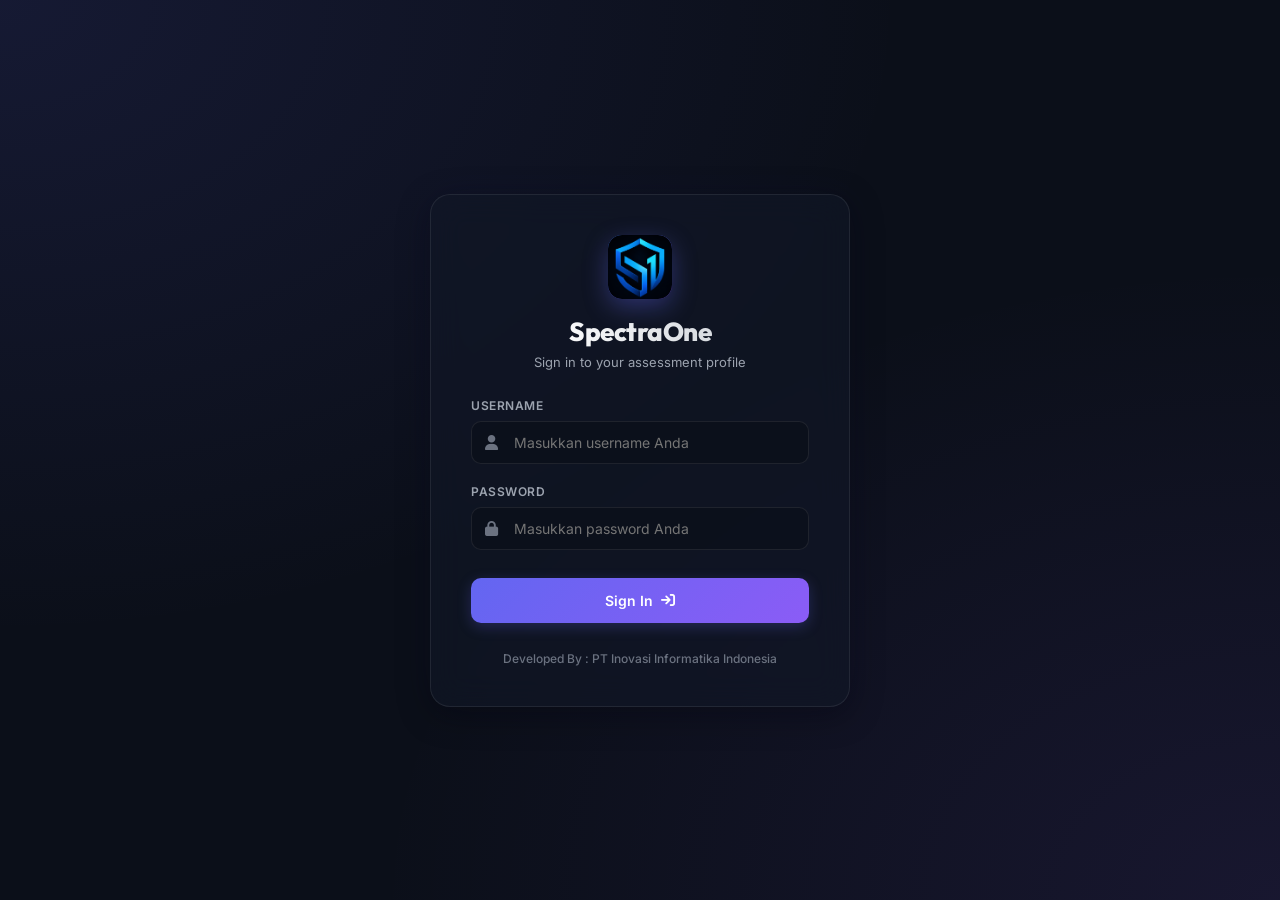
<file: frontend/login.html>
<!DOCTYPE html>
<html lang="en">
<head>
    <meta charset="UTF-8">
    <meta name="viewport" content="width=device-width, initial-scale=1.0">
    <title>SpectraOne - Login</title>
    <link rel="icon" type="image/png" href="favicon.png">
    <!-- Google Fonts Inter & Outfit -->
    <link rel="preconnect" href="https://fonts.googleapis.com">
    <link rel="preconnect" href="https://fonts.gstatic.com" crossorigin>
    <link href="https://fonts.googleapis.com/css2?family=Inter:wght@300;400;500;600;700&family=Outfit:wght@400;500;600;700;800&display=swap" rel="stylesheet">
    <!-- FontAwesome for Icons -->
    <link rel="stylesheet" href="https://cdnjs.cloudflare.com/ajax/libs/font-awesome/6.4.0/css/all.min.css">
    <link rel="stylesheet" href="style.css">
    <style>
        body {
            background-color: var(--bg-primary);
            background-image: 
                radial-gradient(at 0% 0%, rgba(99, 102, 241, 0.12) 0px, transparent 50%),
                radial-gradient(at 100% 100%, rgba(139, 92, 246, 0.1) 0px, transparent 50%);
            display: flex;
            align-items: center;
            justify-content: center;
            height: 100vh;
            width: 100vw;
            overflow: hidden;
            margin: 0;
            padding: 0;
        }

        .login-card {
            background: rgba(17, 24, 39, 0.65);
            backdrop-filter: blur(16px);
            border: 1px solid var(--border-color);
            border-radius: 20px;
            box-shadow: var(--shadow-premium), 0 0 40px rgba(99, 102, 241, 0.05);
            width: 420px;
            padding: 40px;
            display: flex;
            flex-direction: column;
            gap: 28px;
            animation: cardSlideUp 0.6s cubic-bezier(0.16, 1, 0.3, 1);
        }

        @keyframes cardSlideUp {
            from {
                opacity: 0;
                transform: translateY(30px);
            }
            to {
                opacity: 1;
                transform: translateY(0);
            }
        }

        .login-header {
            display: flex;
            flex-direction: column;
            align-items: center;
            text-align: center;
            gap: 16px;
        }

        .login-logo {
            background: linear-gradient(135deg, var(--accent-blue), var(--accent-purple));
            border-radius: 14px;
            color: #fff;
            display: flex;
            align-items: center;
            justify-content: center;
            height: 64px;
            width: 64px;
            box-shadow: 0 8px 24px rgba(99, 102, 241, 0.35);
        }

        .login-logo img {
            width: 100%;
            height: 100%;
            object-fit: cover;
            border-radius: 14px;
        }

        .login-title h1 {
            font-family: var(--font-header);
            font-size: 26px;
            font-weight: 800;
            letter-spacing: -0.5px;
            margin-bottom: 6px;
            background: linear-gradient(to right, #fff, #d1d5db);
            -webkit-background-clip: text;
            -webkit-text-fill-color: transparent;
        }

        .login-title p {
            color: var(--text-secondary);
            font-size: 13px;
        }

        .login-form {
            display: flex;
            flex-direction: column;
            gap: 20px;
        }

        .input-group {
            display: flex;
            flex-direction: column;
            gap: 8px;
        }

        .input-group label {
            color: var(--text-secondary);
            font-size: 12px;
            font-weight: 600;
            text-transform: uppercase;
            letter-spacing: 0.5px;
        }

        .input-wrapper {
            position: relative;
            display: flex;
            align-items: center;
        }

        .input-wrapper i {
            position: absolute;
            left: 14px;
            color: var(--text-muted);
            font-size: 15px;
            transition: color var(--transition-speed);
        }

        .input-wrapper input {
            background: rgba(0, 0, 0, 0.2);
            border: 1px solid var(--border-color);
            border-radius: 10px;
            color: var(--text-primary);
            font-family: var(--font-primary);
            font-size: 14px;
            padding: 12px 14px 12px 42px;
            width: 100%;
            transition: all var(--transition-speed);
            outline: none;
        }

        .input-wrapper input:focus {
            border-color: var(--accent-indigo);
            background: rgba(0, 0, 0, 0.35);
            box-shadow: 0 0 0 3px rgba(99, 102, 241, 0.15);
        }

        .input-wrapper input:focus + i {
            color: var(--accent-indigo);
        }

        .btn-submit {
            background: linear-gradient(135deg, var(--accent-indigo), var(--accent-purple));
            color: #fff;
            border: none;
            border-radius: 10px;
            font-family: var(--font-primary);
            font-size: 14px;
            font-weight: 600;
            padding: 14px;
            cursor: pointer;
            transition: all var(--transition-speed);
            box-shadow: 0 4px 14px rgba(99, 102, 241, 0.25);
            display: flex;
            align-items: center;
            justify-content: center;
            gap: 8px;
            margin-top: 8px;
        }

        .btn-submit:hover {
            transform: translateY(-1px);
            box-shadow: 0 6px 20px rgba(99, 102, 241, 0.4);
        }

        .btn-submit:active {
            transform: translateY(0);
        }

        .login-footer {
            text-align: center;
            color: var(--text-muted);
            font-size: 12px;
            font-weight: 500;
        }
        
        #error-msg {
            color: var(--color-high);
            background: rgba(239, 68, 68, 0.08);
            border: 1px solid rgba(239, 68, 68, 0.15);
            border-radius: 8px;
            padding: 10px 12px;
            font-size: 13px;
            text-align: center;
            display: none;
            animation: shake 0.4s ease;
        }

        @keyframes shake {
            0%, 100% { transform: translateX(0); }
            25% { transform: translateX(-6px); }
            75% { transform: translateX(6px); }
        }
    </style>
</head>
<body>
    <div class="login-card">
        <div class="login-header">
            <div class="login-logo">
                <img src="logo.png" alt="SpectraOne Logo">
            </div>
            <div class="login-title">
                <h1>SpectraOne</h1>
                <p>Sign in to your assessment profile</p>
            </div>
        </div>

        <div id="error-msg">Username atau password salah!</div>

        <form class="login-form" id="form-login">
            <div class="input-group">
                <label for="username">Username</label>
                <div class="input-wrapper">
                    <input type="text" id="username" placeholder="Masukkan username Anda" required autocomplete="username">
                    <i class="fa-solid fa-user"></i>
                </div>
            </div>

            <div class="input-group">
                <label for="password">Password</label>
                <div class="input-wrapper">
                    <input type="password" id="password" placeholder="Masukkan password Anda" required autocomplete="current-password">
                    <i class="fa-solid fa-lock"></i>
                </div>
            </div>

            <button type="submit" class="btn-submit">
                <span>Sign In</span> <i class="fa-solid fa-arrow-right-to-bracket"></i>
            </button>
        </form>

        <div class="login-footer">
            Developed By : PT Inovasi Informatika Indonesia
        </div>
    </div>

    <script>
        document.getElementById('form-login').addEventListener('submit', async (e) => {
            e.preventDefault();
            const username = document.getElementById('username').value.trim();
            const password = document.getElementById('password').value;
            const errorMsg = document.getElementById('error-msg');
            
            errorMsg.style.display = 'none';

            try {
                const res = await fetch('/api/login', {
                    method: 'POST',
                    headers: { 'Content-Type': 'application/json' },
                    body: JSON.stringify({ username, password })
                });

                if (!res.ok) {
                    const err = await res.json();
                    throw new Error(err.detail || 'Login failed');
                }

                const data = await res.json();
                
                // Store user session details
                localStorage.setItem('manta_user', JSON.stringify(data.user));
                localStorage.setItem('manta_token', data.token);
                // Also set legacy role simulation to match existing frontends
                localStorage.setItem('manta_role', data.user.role);

                // Redirect to module hub
                window.location.href = '/index.html';
            } catch (err) {
                console.error(err);
                errorMsg.textContent = err.message;
                errorMsg.style.display = 'block';
            }
        });
    </script>
</body>
</html>
</file>
<file: frontend/style.css>
/* CSS Variables & Theme Setup */
:root {
    --font-primary: 'Inter', sans-serif;
    --font-header: 'Outfit', sans-serif;
    
    /* Dark Theme Colors */
    --bg-primary: #0b0f19;
    --bg-secondary: #111827;
    --bg-card: rgba(31, 41, 55, 0.45);
    --border-color: rgba(255, 255, 255, 0.08);
    --border-glow: rgba(99, 102, 241, 0.15);
    
    --text-primary: #f3f4f6;
    --text-secondary: #9ca3af;
    --text-muted: #6b7280;
    
    /* Semantic Colors */
    --accent-blue: #3b82f6;
    --accent-purple: #8b5cf6;
    --accent-indigo: #6366f1;
    --accent-green: #10b981;
    
    /* Severity Colors */
    --color-critical: #f43f5e;
    --color-high: #ef4444;
    --color-medium: #f59e0b;
    --color-low: #06b6d4;
    --color-info: #8492a6;
    
    /* Hover effects */
    --hover-bg: rgba(255, 255, 255, 0.05);
    --shadow-premium: 0 8px 32px 0 rgba(0, 0, 0, 0.37);
    
    --transition-speed: 0.25s;
}

/* Reset and Base Styles */
* {
    box-sizing: border-box;
    margin: 0;
    padding: 0;
}

body {
    background-color: var(--bg-primary);
    color: var(--text-primary);
    font-family: var(--font-primary);
    -webkit-font-smoothing: antialiased;
    overflow: hidden;
    height: 100vh;
}

/* Scrollbars styling */
::-webkit-scrollbar {
    width: 6px;
    height: 6px;
}

::-webkit-scrollbar-track {
    background: transparent;
}

::-webkit-scrollbar-thumb {
    background: rgba(255, 255, 255, 0.1);
    border-radius: 4px;
}

::-webkit-scrollbar-thumb:hover {
    background: rgba(255, 255, 255, 0.2);
}

/* Main Layout Grid */
.app-container {
    display: grid;
    grid-template-columns: 280px 1fr;
    height: 100vh;
    width: 100vw;
}

/* Sidebar Styling */
.sidebar {
    background-color: var(--bg-secondary);
    border-right: 1px solid var(--border-color);
    display: flex;
    flex-direction: column;
    height: 100vh;
    padding: 24px 16px;
    z-index: 10;
}

.brand-header {
    display: flex;
    align-items: center;
    gap: 12px;
    margin-bottom: 32px;
    padding: 0 8px;
}

.brand-logo {
    background: linear-gradient(135deg, var(--accent-blue), var(--accent-purple));
    border-radius: 10px;
    color: #fff;
    display: flex;
    align-items: center;
    justify-content: center;
    font-size: 20px;
    height: 40px;
    width: 40px;
    box-shadow: 0 4px 12px rgba(99, 102, 241, 0.3);
}

.brand-name h1 {
    font-family: var(--font-header);
    font-size: 20px;
    font-weight: 700;
    letter-spacing: -0.5px;
    line-height: 1.2;
}

.brand-name span {
    color: var(--text-muted);
    font-size: 11px;
    text-transform: uppercase;
    letter-spacing: 1px;
    font-weight: 500;
}

.sidebar-nav {
    flex: 1;
    overflow-y: auto;
    margin-bottom: 24px;
}

.nav-category {
    color: var(--text-muted);
    font-family: var(--font-header);
    font-size: 11px;
    font-weight: 700;
    letter-spacing: 1px;
    margin: 20px 8px 8px 8px;
    text-transform: uppercase;
}

.nav-item {
    align-items: center;
    border-radius: 8px;
    color: var(--text-secondary);
    cursor: pointer;
    display: flex;
    gap: 12px;
    padding: 10px 12px;
    transition: all var(--transition-speed);
    text-decoration: none;
    font-size: 14px;
    margin-bottom: 4px;
}

.nav-item i {
    font-size: 16px;
    width: 20px;
    text-align: center;
}

.nav-item:hover {
    background-color: var(--hover-bg);
    color: var(--text-primary);
}

.nav-item.active {
    background: linear-gradient(90deg, rgba(99, 102, 241, 0.15), rgba(99, 102, 241, 0.03));
    border-left: 3px solid var(--accent-indigo);
    color: var(--text-primary);
    font-weight: 500;
    box-shadow: inset 0 0 10px rgba(99, 102, 241, 0.05);
}

.nav-item.disabled {
    opacity: 0.5;
    cursor: not-allowed;
}

.nav-item.disabled span::after {
    content: "Soon";
    font-size: 9px;
    background: rgba(255, 255, 255, 0.08);
    color: var(--text-muted);
    padding: 2px 6px;
    border-radius: 10px;
    margin-left: 8px;
    font-weight: 600;
}

.sidebar-footer {
    border-top: 1px solid var(--border-color);
    padding-top: 16px;
}

.user-profile {
    display: flex;
    align-items: center;
    gap: 12px;
    padding: 0 8px;
}

.avatar {
    background-color: rgba(255, 255, 255, 0.05);
    border-radius: 50%;
    color: var(--accent-indigo);
    display: flex;
    align-items: center;
    justify-content: center;
    font-size: 16px;
    height: 36px;
    width: 36px;
    border: 1px solid var(--border-color);
}

.user-info {
    display: flex;
    flex-direction: column;
}

.user-name {
    font-size: 13px;
    font-weight: 600;
}

.user-role {
    color: var(--text-muted);
    font-size: 11px;
}

/* Main Content Styling */
.main-content {
    display: flex;
    flex-direction: column;
    height: 100vh;
    overflow: hidden;
}

.content-header {
    background-color: var(--bg-primary);
    border-bottom: 1px solid var(--border-color);
    display: flex;
    justify-content: space-between;
    align-items: center;
    padding: 20px 32px;
}

.header-title-area h2 {
    font-family: var(--font-header);
    font-size: 24px;
    font-weight: 700;
    letter-spacing: -0.5px;
}

.header-title-area p {
    color: var(--text-secondary);
    font-size: 13px;
    margin-top: 2px;
}

.header-actions {
    display: flex;
    align-items: center;
    gap: 16px;
}

/* Badges & Pills */
.status-badge {
    align-items: center;
    border-radius: 20px;
    display: flex;
    font-size: 12px;
    font-weight: 600;
    gap: 8px;
    padding: 6px 14px;
    border: 1px solid transparent;
}

.active-badge {
    background-color: rgba(16, 185, 129, 0.08);
    border-color: rgba(16, 185, 129, 0.2);
    color: var(--accent-green);
}

.inactive-badge {
    background-color: rgba(107, 114, 128, 0.08);
    border-color: rgba(107, 114, 128, 0.2);
    color: var(--text-secondary);
}

.pulse-dot {
    background-color: var(--accent-green);
    border-radius: 50%;
    height: 8px;
    width: 8px;
    position: relative;
}

.pulse-dot::after {
    content: '';
    position: absolute;
    width: 100%;
    height: 100%;
    top: 0;
    left: 0;
    background: inherit;
    border-radius: inherit;
    animation: pulse 1.8s infinite;
}

@keyframes pulse {
    0% {
        transform: scale(1);
        opacity: 0.8;
    }
    100% {
        transform: scale(2.5);
        opacity: 0;
    }
}

/* ============================================== */
/* MODULE HUB STYLES                              */
/* ============================================== */

.module-hub-grid {
    display: grid;
    grid-template-columns: repeat(auto-fill, minmax(280px, 1fr));
    gap: 24px;
    margin-top: 10px;
}

.module-hub-card {
    background: linear-gradient(145deg, rgba(31, 41, 55, 0.6), rgba(17, 24, 39, 0.8));
    border: 1px solid var(--border-color);
    border-radius: 16px;
    padding: 24px;
    display: flex;
    flex-direction: column;
    gap: 16px;
    cursor: pointer;
    transition: all 0.3s cubic-bezier(0.4, 0, 0.2, 1);
    position: relative;
    overflow: hidden;
}

.module-hub-card::before {
    content: '';
    position: absolute;
    top: 0;
    left: 0;
    right: 0;
    height: 4px;
    background: linear-gradient(90deg, var(--accent-indigo), var(--accent-purple));
    opacity: 0;
    transition: opacity 0.3s ease;
}

.module-hub-card:hover {
    transform: translateY(-4px) scale(1.02);
    border-color: rgba(99, 102, 241, 0.4);
    box-shadow: 0 12px 32px rgba(0, 0, 0, 0.4), 0 0 20px rgba(99, 102, 241, 0.15);
}

.module-hub-card:hover::before {
    opacity: 1;
}

.module-hub-card-icon {
    width: 48px;
    height: 48px;
    border-radius: 12px;
    background: rgba(255, 255, 255, 0.05);
    display: flex;
    align-items: center;
    justify-content: center;
    font-size: 24px;
    color: var(--accent-indigo);
    border: 1px solid rgba(255, 255, 255, 0.1);
    transition: all 0.3s ease;
}

.module-hub-card:hover .module-hub-card-icon {
    background: var(--accent-indigo);
    color: #fff;
    transform: scale(1.1) rotate(5deg);
    box-shadow: 0 8px 16px rgba(99, 102, 241, 0.3);
}

.module-hub-card-content h3 {
    font-family: var(--font-header);
    font-size: 18px;
    font-weight: 600;
    margin-bottom: 6px;
    color: var(--text-primary);
}

.module-hub-card-content p {
    font-size: 13px;
    color: var(--text-secondary);
    line-height: 1.5;
}

.module-hub-card-footer {
    margin-top: auto;
    display: flex;
    align-items: center;
    justify-content: space-between;
    padding-top: 16px;
    border-top: 1px dashed rgba(255, 255, 255, 0.1);
}

.module-hub-card-badges {
    display: flex;
    gap: 6px;
}

.module-hub-card-badge {
    font-size: 10px;
    font-weight: 700;
    padding: 3px 8px;
    border-radius: 4px;
    background: rgba(99, 102, 241, 0.1);
    color: var(--accent-indigo);
    border: 1px solid rgba(99, 102, 241, 0.2);
}

.module-hub-card-arrow {
    color: var(--text-muted);
    transition: all 0.3s ease;
}

.module-hub-card:hover .module-hub-card-arrow {
    color: var(--accent-indigo);
    transform: translateX(4px);
}

.module-hub-card.disabled {
    opacity: 0.6;
    cursor: not-allowed;
    filter: grayscale(0.8);
}

.module-hub-card.disabled:hover {
    transform: none;
    border-color: var(--border-color);
    box-shadow: none;
}

.module-hub-card.disabled:hover::before {
    opacity: 0;
}

.module-hub-card.disabled .module-hub-card-icon {
    color: var(--text-muted);
}

.module-hub-card.disabled:hover .module-hub-card-icon {
    background: rgba(255, 255, 255, 0.05);
    color: var(--text-muted);
    transform: none;
    box-shadow: none;
}

/* Buttons */
.btn {
    align-items: center;
    border: 1px solid transparent;
    border-radius: 8px;
    cursor: pointer;
    display: inline-flex;
    font-family: var(--font-primary);
    font-size: 13px;
    font-weight: 500;
    gap: 8px;
    justify-content: center;
    padding: 8px 16px;
    transition: all var(--transition-speed);
}

.btn-primary {
    background: linear-gradient(135deg, var(--accent-indigo), var(--accent-purple));
    color: #fff;
    box-shadow: 0 4px 14px rgba(99, 102, 241, 0.25);
}

.btn-primary:hover {
    transform: translateY(-1px);
    box-shadow: 0 6px 18px rgba(99, 102, 241, 0.35);
}

.btn-secondary {
    background-color: rgba(255, 255, 255, 0.04);
    border-color: var(--border-color);
    color: var(--text-primary);
}

.btn-secondary:hover {
    background-color: rgba(255, 255, 255, 0.08);
}

/* Main Content Body */
.content-body {
    flex: 1;
    overflow-y: auto;
    padding: 32px;
}

.view-panel {
    animation: fadeIn var(--transition-speed) ease;
    display: flex;
    flex-direction: column;
    gap: 24px;
}

@keyframes fadeIn {
    from { opacity: 0; transform: translateY(8px); }
    to { opacity: 1; transform: translateY(0); }
}

/* Card Styling (Glassmorphism) */
.card {
    background: var(--bg-card);
    border: 1px solid var(--border-color);
    border-radius: 12px;
    box-shadow: var(--shadow-premium);
    padding: 24px;
    transition: border-color var(--transition-speed);
}

.card:hover {
    border-color: var(--border-glow);
}

/* Welcome Card */
.welcome-card {
    display: flex;
    justify-content: space-between;
    align-items: center;
    background: linear-gradient(135deg, rgba(99, 102, 241, 0.08) 0%, rgba(139, 92, 246, 0.04) 100%);
    border-color: rgba(99, 102, 241, 0.15);
}

.welcome-text h3 {
    font-family: var(--font-header);
    font-size: 20px;
    margin-bottom: 6px;
}

.welcome-text p {
    color: var(--text-secondary);
    font-size: 14px;
    max-width: 700px;
}

.brand-badge-list {
    display: flex;
    gap: 12px;
}

.brand-badge-list .badge {
    background-color: rgba(255, 255, 255, 0.04);
    border: 1px solid var(--border-color);
    border-radius: 6px;
    color: var(--text-secondary);
    font-size: 12px;
    font-weight: 500;
    padding: 6px 12px;
    display: flex;
    align-items: center;
    gap: 6px;
}

.brand-badge-list .badge i {
    color: var(--accent-green);
}

.brand-badge-list .badge.pending i {
    color: var(--text-muted);
}

/* Upload Zone */
.upload-zone-container {
    perspective: 1000px;
}

.upload-zone {
    background: rgba(17, 24, 39, 0.4);
    border: 2px dashed rgba(99, 102, 241, 0.3);
    border-radius: 16px;
    cursor: pointer;
    display: flex;
    flex-direction: column;
    align-items: center;
    justify-content: center;
    padding: 64px 32px;
    text-align: center;
    transition: all var(--transition-speed);
}

.upload-zone:hover, .upload-zone.dragover {
    border-color: var(--accent-indigo);
    background: rgba(99, 102, 241, 0.04);
    box-shadow: 0 0 20px rgba(99, 102, 241, 0.1);
}

.upload-icon {
    background: rgba(99, 102, 241, 0.08);
    border-radius: 50%;
    color: var(--accent-indigo);
    font-size: 36px;
    height: 80px;
    width: 80px;
    display: flex;
    align-items: center;
    justify-content: center;
    margin-bottom: 20px;
    border: 1px solid rgba(99, 102, 241, 0.2);
    transition: transform var(--transition-speed);
}

.upload-zone:hover .upload-icon {
    transform: scale(1.08);
}

.upload-zone h4 {
    font-family: var(--font-header);
    font-size: 18px;
    font-weight: 600;
    margin-bottom: 6px;
}

.upload-zone p {
    color: var(--text-secondary);
    font-size: 14px;
    margin-bottom: 12px;
}

.upload-zone p span {
    color: var(--accent-indigo);
    font-weight: 600;
    text-decoration: underline;
}

.file-format-info {
    color: var(--text-muted);
    font-size: 12px;
}

/* Tips Grid */
.quick-tips-grid {
    display: grid;
    grid-template-columns: repeat(3, 1fr);
    gap: 20px;
}

.tip-card {
    display: flex;
    flex-direction: column;
    gap: 12px;
    padding: 20px;
}

.tip-icon {
    color: var(--accent-indigo);
    font-size: 20px;
}

.tip-card h5 {
    font-family: var(--font-header);
    font-size: 15px;
    font-weight: 600;
}

.tip-card p {
    color: var(--text-secondary);
    font-size: 12px;
    line-height: 1.5;
}

/* Metrics Dashboard grid */
.metrics-grid {
    display: grid;
    grid-template-columns: repeat(auto-fit, minmax(220px, 1fr));
    gap: 20px;
}

.metric-card {
    display: flex;
    align-items: center;
    gap: 16px;
    padding: 20px;
}

.metric-icon {
    border-radius: 10px;
    color: #fff;
    display: flex;
    align-items: center;
    justify-content: center;
    font-size: 18px;
    height: 44px;
    width: 44px;
}

.bg-blue { background: linear-gradient(135deg, #2563eb, #3b82f6); }
.bg-purple { background: linear-gradient(135deg, #7c3aed, #8b5cf6); }
.bg-indigo { background: linear-gradient(135deg, #4f46e5, #6366f1); }
.bg-green { background: linear-gradient(135deg, #059669, #10b981); }

.metric-data {
    display: flex;
    flex-direction: column;
}

.metric-val {
    font-family: var(--font-header);
    font-size: 22px;
    font-weight: 700;
    line-height: 1.2;
}

.metric-label {
    color: var(--text-secondary);
    font-size: 12px;
}

/* Issue Summary Banner */
.issue-summary-banner {
    display: flex;
    justify-content: space-between;
    align-items: center;
    padding: 20px 24px;
    border-color: rgba(239, 68, 68, 0.15);
    background: linear-gradient(90deg, rgba(239, 68, 68, 0.04), rgba(31, 41, 55, 0.2));
}

.banner-title h4 {
    font-family: var(--font-header);
    font-size: 16px;
    font-weight: 600;
}

.banner-title p {
    color: var(--text-secondary);
    font-size: 13px;
    margin-top: 2px;
}

.banner-title p strong {
    color: var(--color-high);
}

.severity-badges-row {
    display: flex;
    gap: 12px;
}

.sev-badge {
    border-radius: 8px;
    display: flex;
    flex-direction: column;
    align-items: center;
    justify-content: center;
    height: 52px;
    width: 76px;
    border: 1px solid transparent;
}

.sev-badge.critical {
    background: rgba(244, 63, 94, 0.08);
    border-color: rgba(244, 63, 94, 0.2);
    color: var(--color-critical);
}

.sev-badge.high {
    background: rgba(239, 68, 68, 0.08);
    border-color: rgba(239, 68, 68, 0.2);
    color: var(--color-high);
}

.sev-badge.medium {
    background: rgba(245, 158, 11, 0.08);
    border-color: rgba(245, 158, 11, 0.2);
    color: var(--color-medium);
}

.sev-badge.low {
    background: rgba(6, 182, 212, 0.08);
    border-color: rgba(6, 182, 212, 0.2);
    color: var(--color-low);
}

.sev-badge.info {
    background: rgba(132, 146, 166, 0.08);
    border-color: rgba(132, 146, 166, 0.2);
    color: var(--color-info);
}

.sev-num {
    font-family: var(--font-header);
    font-size: 16px;
    font-weight: 700;
}

.sev-name {
    font-size: 10px;
    font-weight: 500;
    text-transform: uppercase;
    letter-spacing: 0.5px;
    margin-top: 1px;
}

/* Tabs Container & List */
.tabs-container {
    display: flex;
    flex-direction: column;
    gap: 16px;
}

.tabs-list {
    display: flex;
    border-bottom: 1px solid var(--border-color);
    gap: 4px;
}

.tab-btn {
    background: transparent;
    border: none;
    border-bottom: 2px solid transparent;
    color: var(--text-secondary);
    cursor: pointer;
    font-family: var(--font-primary);
    font-size: 13px;
    font-weight: 500;
    padding: 12px 20px;
    transition: all var(--transition-speed);
    display: flex;
    align-items: center;
    gap: 8px;
}

.tab-btn:hover {
    color: var(--text-primary);
    background-color: var(--hover-bg);
    border-top-left-radius: 6px;
    border-top-right-radius: 6px;
}

.tab-btn.active {
    border-bottom-color: var(--accent-indigo);
    color: var(--text-primary);
    font-weight: 600;
}

.tab-panel {
    display: none;
}

.tab-panel.active {
    display: block;
    animation: fadeIn var(--transition-speed) ease;
}

/* Overview Layout & Panels */
.overview-grid {
    display: grid;
    grid-template-columns: 1fr 340px;
    gap: 20px;
}

.panel-card {
    display: flex;
    flex-direction: column;
    padding: 0;
    overflow: hidden;
}

.panel-header {
    border-bottom: 1px solid var(--border-color);
    padding: 20px 24px;
}

.panel-header h4 {
    font-family: var(--font-header);
    font-size: 16px;
    font-weight: 600;
}

.panel-body {
    padding: 24px;
}

.issues-list-scroll {
    max-height: 480px;
    overflow-y: auto;
    display: flex;
    flex-direction: column;
    gap: 12px;
    padding-right: 4px;
}

/* Issue Row Item */
.issue-row {
    background: rgba(255, 255, 255, 0.02);
    border: 1px solid var(--border-color);
    border-radius: 8px;
    display: flex;
    align-items: center;
    justify-content: space-between;
    padding: 14px 18px;
    transition: all var(--transition-speed);
    cursor: pointer;
}

.issue-row:hover {
    background: rgba(255, 255, 255, 0.04);
    border-color: var(--border-glow);
    transform: translateX(2px);
}

.issue-meta {
    display: flex;
    align-items: center;
    gap: 16px;
    flex: 1;
}

.severity-indicator {
    border-radius: 50%;
    height: 10px;
    width: 10px;
    flex-shrink: 0;
}

.severity-indicator.critical { background-color: var(--color-critical); box-shadow: 0 0 8px var(--color-critical); }
.severity-indicator.high { background-color: var(--color-high); box-shadow: 0 0 8px var(--color-high); }
.severity-indicator.medium { background-color: var(--color-medium); box-shadow: 0 0 8px var(--color-medium); }
.severity-indicator.low { background-color: var(--color-low); box-shadow: 0 0 8px var(--color-low); }
.severity-indicator.info { background-color: var(--color-info); }

.issue-content {
    display: flex;
    flex-direction: column;
    gap: 2px;
}

.issue-tag {
    color: var(--text-muted);
    font-size: 10px;
    text-transform: uppercase;
    font-weight: 600;
    letter-spacing: 0.5px;
}

.issue-title {
    font-size: 13px;
    font-weight: 600;
}

.issue-desc {
    color: var(--text-secondary);
    font-size: 12px;
    white-space: nowrap;
    overflow: hidden;
    text-overflow: ellipsis;
    max-width: 480px;
}

.issue-action {
    color: var(--accent-indigo);
    font-size: 12px;
    font-weight: 600;
    display: flex;
    align-items: center;
    gap: 6px;
}

.issue-action i {
    transition: transform var(--transition-speed);
}

.issue-row:hover .issue-action i {
    transform: translateX(3px);
}

/* Distribution bar display */
.distribution-bars {
    display: flex;
    flex-direction: column;
    gap: 16px;
}

.dist-bar-item {
    display: flex;
    flex-direction: column;
    gap: 6px;
}

.dist-label-row {
    display: flex;
    justify-content: space-between;
    font-size: 12px;
    font-weight: 500;
}

.dist-label-row span {
    color: var(--text-secondary);
}

.dist-label-row strong {
    font-family: var(--font-header);
}

.dist-progress-track {
    background: rgba(255, 255, 255, 0.05);
    border-radius: 6px;
    height: 8px;
    width: 100%;
    overflow: hidden;
}

.dist-progress-fill {
    border-radius: 6px;
    height: 100%;
    width: 0;
    transition: width 1s ease-out;
}

.dist-progress-fill.critical { background-color: var(--color-critical); }
.dist-progress-fill.high { background-color: var(--color-high); }
.dist-progress-fill.medium { background-color: var(--color-medium); }
.dist-progress-fill.low { background-color: var(--color-low); }
.dist-progress-fill.info { background-color: var(--color-info); }

/* Recommendations list */
.recommendation-list {
    list-style: none;
    display: flex;
    flex-direction: column;
    gap: 14px;
}

.recommendation-list li {
    display: flex;
    gap: 12px;
    font-size: 12px;
    line-height: 1.5;
}

.recommendation-list li i {
    font-size: 14px;
    margin-top: 2px;
}

.recommendation-list li.rec-warning i { color: var(--color-high); }
.recommendation-list li.rec-info i { color: var(--accent-blue); }
.recommendation-list li.rec-success i { color: var(--accent-green); }

/* Tables search-header */
.search-header {
    display: flex;
    justify-content: space-between;
    align-items: center;
}

.header-left h4 {
    font-family: var(--font-header);
    font-size: 16px;
}

.header-left p {
    color: var(--text-secondary);
    font-size: 12px;
    margin-top: 1px;
}

.search-box {
    position: relative;
    width: 260px;
}

.search-box i {
    color: var(--text-muted);
    position: absolute;
    left: 12px;
    top: 50%;
    transform: translateY(-50%);
    font-size: 13px;
}

.search-box input {
    background-color: rgba(255, 255, 255, 0.04);
    border: 1px solid var(--border-color);
    border-radius: 8px;
    color: var(--text-primary);
    font-family: var(--font-primary);
    font-size: 13px;
    padding: 8px 12px 8px 34px;
    width: 100%;
    transition: all var(--transition-speed);
}

.search-box input:focus {
    border-color: var(--accent-indigo);
    background-color: rgba(255, 255, 255, 0.08);
    outline: none;
    box-shadow: 0 0 10px rgba(99, 102, 241, 0.1);
}

/* Tables styling */
.table-responsive {
    overflow-x: auto;
    max-height: 520px;
}

.report-table {
    border-collapse: collapse;
    width: 100%;
    text-align: left;
    font-size: 13px;
}

.report-table th {
    border-bottom: 1px solid var(--border-color);
    color: var(--text-muted);
    font-weight: 600;
    padding: 12px 18px;
    text-transform: uppercase;
    font-size: 11px;
    letter-spacing: 0.5px;
}

.report-table td {
    border-bottom: 1px solid var(--border-color);
    padding: 14px 18px;
    vertical-align: middle;
    color: var(--text-secondary);
}

.report-table tbody tr:hover td {
    background-color: rgba(255, 255, 255, 0.02);
    color: var(--text-primary);
}

.report-table .severity-badge {
    border-radius: 12px;
    font-size: 10px;
    font-weight: 600;
    padding: 3px 8px;
    text-transform: uppercase;
    display: inline-block;
    text-align: center;
}

.report-table .severity-badge.critical { background: rgba(244, 63, 94, 0.1); color: var(--color-critical); }
.report-table .severity-badge.high { background: rgba(239, 68, 68, 0.1); color: var(--color-high); }
.report-table .severity-badge.medium { background: rgba(245, 158, 11, 0.1); color: var(--color-medium); }
.report-table .severity-badge.low { background: rgba(6, 182, 212, 0.1); color: var(--color-low); }
.report-table .severity-badge.info { background: rgba(132, 146, 166, 0.1); color: var(--color-info); }

.overlap-meta {
    font-size: 12px;
    color: var(--text-secondary);
    display: flex;
    flex-direction: column;
    gap: 4px;
}

.overlap-meta strong {
    color: var(--text-primary);
}

.overlap-pill {
    background: rgba(99, 102, 241, 0.1);
    color: var(--accent-indigo);
    border-radius: 4px;
    padding: 2px 6px;
    font-size: 10px;
    font-weight: 600;
    text-transform: uppercase;
    display: inline-block;
    margin-bottom: 4px;
}

.overlap-pill.identical { background: rgba(239, 68, 68, 0.1); color: var(--color-high); }
.overlap-pill.subset { background: rgba(245, 158, 11, 0.1); color: var(--color-medium); }

/* Policy Explorer Tree Layout */
.explorer-layout {
    display: grid;
    grid-template-columns: 420px 1fr;
    gap: 20px;
    align-items: start;
}

.explorer-tree-panel {
    display: flex;
    flex-direction: column;
    padding: 0;
    height: 580px;
}

.tree-container {
    padding: 16px;
    overflow-y: auto;
    flex: 1;
    font-size: 13px;
}

.tree-node {
    margin-left: 18px;
    position: relative;
}

.tree-node-header {
    align-items: center;
    border-radius: 6px;
    cursor: pointer;
    display: flex;
    gap: 8px;
    padding: 6px 8px;
    transition: all var(--transition-speed);
    user-select: none;
    color: var(--text-secondary);
}

.tree-node-header:hover {
    background-color: var(--hover-bg);
    color: var(--text-primary);
}

.tree-node-header.active {
    background-color: rgba(99, 102, 241, 0.12);
    color: var(--text-primary);
    font-weight: 500;
    border-left: 2px solid var(--accent-indigo);
}

.tree-node-children {
    display: block;
}

.tree-node-children.collapsed {
    display: none;
}

.tree-toggle-icon {
    font-size: 10px;
    width: 12px;
    text-align: center;
    color: var(--text-muted);
    transition: transform 0.2s;
}

.tree-toggle-icon.expanded {
    transform: rotate(90deg);
}

.node-icon {
    font-size: 14px;
    width: 16px;
    text-align: center;
}

.node-icon.folder { color: #eab308; }
.node-icon.policy { color: #a855f7; }
.node-icon.rule { color: #6366f1; }
.node-icon.inner_rule { color: #3b82f6; }

.node-name {
    flex: 1;
    white-space: nowrap;
    overflow: hidden;
    text-overflow: ellipsis;
}

.node-name.disabled-node {
    text-decoration: line-through;
    opacity: 0.5;
}

/* Tree search highlight */
.tree-node-header.search-matched {
    background-color: rgba(234, 179, 8, 0.08);
    border-bottom: 1px dashed rgba(234, 179, 8, 0.3);
}

.tree-node-header.search-matched .node-name {
    color: #eab308;
    font-weight: 600;
}

/* Policy Detail Inspector Panel */
.explorer-detail-panel {
    height: 580px;
    overflow-y: auto;
    display: flex;
    flex-direction: column;
}

.inspector-placeholder {
    align-items: center;
    color: var(--text-muted);
    display: flex;
    flex-direction: column;
    justify-content: center;
    height: 100%;
    text-align: center;
    gap: 12px;
    padding: 32px;
}

.inspector-placeholder i {
    font-size: 40px;
}

.inspector-placeholder h4 {
    font-family: var(--font-header);
    color: var(--text-secondary);
}

.inspector-content {
    display: flex;
    flex-direction: column;
    gap: 20px;
}

.inspector-title-bar {
    border-bottom: 1px solid var(--border-color);
    padding-bottom: 16px;
    display: flex;
    align-items: center;
    gap: 12px;
}

.inspector-title-bar h4 {
    font-family: var(--font-header);
    font-size: 18px;
    font-weight: 700;
}

.node-type-badge {
    background-color: rgba(99, 102, 241, 0.1);
    color: var(--accent-indigo);
    border-radius: 6px;
    font-size: 11px;
    font-weight: 600;
    padding: 3px 10px;
    text-transform: uppercase;
    letter-spacing: 0.5px;
}

.inspector-section {
    display: flex;
    flex-direction: column;
    gap: 10px;
}

.inspector-section h5 {
    color: var(--text-muted);
    font-size: 11px;
    text-transform: uppercase;
    font-weight: 600;
    letter-spacing: 1px;
    border-bottom: 1px solid rgba(255, 255, 255, 0.04);
    padding-bottom: 6px;
}

.detail-grid {
    border-collapse: collapse;
    width: 100%;
    font-size: 13px;
}

.detail-grid td {
    padding: 6px 0;
}

.detail-grid td:first-child {
    color: var(--text-muted);
    width: 100px;
    font-weight: 500;
}

.status-pill {
    border-radius: 4px;
    font-size: 10px;
    font-weight: 600;
    padding: 2px 6px;
    text-transform: uppercase;
}

.status-pill.green { background-color: rgba(16, 185, 129, 0.15); color: var(--accent-green); }
.status-pill.red { background-color: rgba(239, 68, 68, 0.15); color: var(--color-high); }

.ranges-list {
    max-height: 180px;
    overflow-y: auto;
    display: flex;
    flex-direction: column;
    gap: 6px;
}

.range-item {
    background: rgba(255, 255, 255, 0.02);
    border: 1px solid var(--border-color);
    border-radius: 6px;
    padding: 8px 12px;
    font-size: 12px;
    display: flex;
    justify-content: space-between;
}

.range-item span {
    color: var(--text-primary);
    font-family: monospace;
}

.range-item span.seg-lbl {
    color: var(--text-muted);
    font-family: var(--font-primary);
}

.conditions-block {
    background: rgba(255, 255, 255, 0.01);
    border: 1px solid var(--border-color);
    border-radius: 6px;
    padding: 12px;
    font-size: 12px;
    display: flex;
    flex-direction: column;
    gap: 8px;
}

.condition-item {
    padding-bottom: 8px;
    border-bottom: 1px dashed rgba(255, 255, 255, 0.04);
}

.condition-item:last-child {
    border-bottom: none;
    padding-bottom: 0;
}

.cond-logic {
    color: var(--accent-purple);
    font-weight: 600;
    text-transform: uppercase;
    font-size: 10px;
    margin-bottom: 2px;
}

.cond-expr {
    color: var(--text-primary);
    font-weight: 500;
}

.cond-val {
    color: var(--accent-blue);
    font-family: monospace;
}

.actions-block {
    display: flex;
    flex-direction: column;
    gap: 8px;
}

.action-item {
    background: rgba(99, 102, 241, 0.03);
    border: 1px solid rgba(99, 102, 241, 0.1);
    border-radius: 6px;
    padding: 10px 14px;
    font-size: 12px;
    display: flex;
    flex-direction: column;
    gap: 4px;
}

.act-title {
    font-weight: 600;
    color: var(--text-primary);
}

.act-param {
    color: var(--text-secondary);
    font-size: 11px;
}

/* Loader Overlay */
.loader-overlay {
    background-color: rgba(11, 15, 25, 0.85);
    height: 100vh;
    width: 100vw;
    position: fixed;
    top: 0;
    left: 0;
    z-index: 100;
    display: none;
    align-items: center;
    justify-content: center;
}

.loader-content {
    display: flex;
    flex-direction: column;
    align-items: center;
    gap: 16px;
    text-align: center;
    max-width: 400px;
}

.spinner {
    border: 4px solid rgba(255, 255, 255, 0.05);
    border-top: 4px solid var(--accent-indigo);
    border-radius: 50%;
    width: 50px;
    height: 50px;
    animation: spin 1s linear infinite;
}

@keyframes spin {
    0% { transform: rotate(0deg); }
    100% { transform: rotate(360deg); }
}

.loader-content h4 {
    font-family: var(--font-header);
    font-size: 18px;
    font-weight: 600;
}

.loader-content p {
    color: var(--text-secondary);
    font-size: 13px;
    line-height: 1.5;
}

/* Modal Styling */
.modal-backdrop {
    background-color: rgba(0, 0, 0, 0.6);
    height: 100vh;
    width: 100vw;
    position: fixed;
    top: 0;
    left: 0;
    z-index: 100;
    display: none;
    align-items: center;
    justify-content: center;
}

.modal-dialog {
    background-color: var(--bg-secondary);
    border: 1px solid var(--border-color);
    border-radius: 12px;
    box-shadow: var(--shadow-premium);
    width: 1200px;
    max-width: 95vw;
    display: flex;
    flex-direction: column;
    animation: modalSlide 0.2s ease-out;
}

@keyframes modalSlide {
    from { transform: translateY(-20px); opacity: 0; }
    to { transform: translateY(0); opacity: 1; }
}

.modal-header {
    border-bottom: 1px solid var(--border-color);
    display: flex;
    justify-content: space-between;
    align-items: center;
    padding: 16px 20px;
}

.modal-header h4 {
    font-family: var(--font-header);
    font-weight: 600;
    font-size: 16px;
}

.modal-close {
    background: transparent;
    border: none;
    color: var(--text-secondary);
    cursor: pointer;
    font-size: 20px;
}

.modal-body {
    padding: 20px;
    max-height: 400px;
    overflow-y: auto;
    font-size: 13px;
    line-height: 1.5;
    color: var(--text-secondary);
}

.modal-body strong {
    color: var(--text-primary);
}

.modal-footer {
    border-top: 1px solid var(--border-color);
    display: flex;
    justify-content: flex-end;
    padding: 12px 20px;
}

/* Toast Notification */
.toast-container {
    position: fixed;
    bottom: 24px;
    right: 24px;
    display: flex;
    flex-direction: column;
    gap: 8px;
    z-index: 200;
}

.toast {
    background-color: var(--bg-secondary);
    border-left: 4px solid var(--accent-indigo);
    border-radius: 6px;
    box-shadow: 0 4px 12px rgba(0,0,0,0.5);
    color: var(--text-primary);
    padding: 14px 18px;
    font-size: 13px;
    display: flex;
    align-items: center;
    gap: 12px;
    min-width: 280px;
    animation: toastIn 0.3s cubic-bezier(0.68, -0.55, 0.265, 1.55);
}

@keyframes toastIn {
    from { transform: translateX(100%); opacity: 0; }
    to { transform: translateX(0); opacity: 1; }
}

.toast.success { border-left-color: var(--accent-green); }
.toast.error { border-left-color: var(--color-high); }
.toast.info { border-left-color: var(--accent-blue); }

.toast-msg {
    flex: 1;
}

.toast-close {
    cursor: pointer;
    opacity: 0.5;
    transition: opacity var(--transition-speed);
}

.toast-close:hover {
    opacity: 1;
}

/* User Role Select Dropdown in Config Table */
.role-select {
    background-color: rgba(255, 255, 255, 0.04);
    border: 1px solid var(--border-color);
    border-radius: 6px;
    color: var(--text-primary);
    font-family: var(--font-primary);
    font-size: 12px;
    padding: 6px 10px;
    outline: none;
    cursor: pointer;
    transition: all var(--transition-speed);
}

.role-select:focus {
    border-color: var(--accent-indigo);
    background-color: rgba(255, 255, 255, 0.08);
}

/* Issue Mini breakdown bar for Sessions Table */
.issues-mini-bar {
    display: flex;
    gap: 4px;
    font-size: 11px;
    font-weight: 600;
}

.mini-sev-badge {
    border-radius: 4px;
    padding: 2px 6px;
    display: inline-block;
}

.mini-sev-badge.critical { background-color: rgba(244, 63, 94, 0.15); color: var(--color-critical); }
.mini-sev-badge.high { background-color: rgba(239, 68, 68, 0.15); color: var(--color-high); }
.mini-sev-badge.medium { background-color: rgba(245, 158, 11, 0.15); color: var(--color-medium); }
.mini-sev-badge.low { background-color: rgba(6, 182, 212, 0.15); color: var(--color-low); }
.mini-sev-badge.info { background-color: rgba(132, 146, 166, 0.15); color: var(--color-info); }

/* User Status Indicator Light */
.status-light-container {
    display: flex;
    align-items: center;
    gap: 6px;
}

.status-light-dot {
    height: 8px;
    width: 8px;
    border-radius: 50%;
    display: inline-block;
}

.status-light-dot.online {
    background-color: var(--accent-green);
    box-shadow: 0 0 6px var(--accent-green);
}

.status-light-dot.offline {
    background-color: var(--text-muted);
}

/* Interactive Status Select Dropdown in Sessions Table */
.status-select {
    border-radius: 20px;
    font-size: 11px;
    font-weight: 600;
    padding: 4px 12px;
    border: 1px solid transparent;
    outline: none;
    cursor: pointer;
    font-family: var(--font-primary);
    text-transform: uppercase;
    transition: all var(--transition-speed);
}

.status-select.completed {
    background-color: rgba(16, 185, 129, 0.1);
    border-color: rgba(16, 185, 129, 0.2);
    color: var(--accent-green);
}

.status-select.remediation {
    background-color: rgba(245, 158, 11, 0.1);
    border-color: rgba(245, 158, 11, 0.2);
    color: var(--color-medium);
}

.status-select.resolved {
    background-color: rgba(59, 130, 246, 0.1);
    border-color: rgba(59, 130, 246, 0.2);
    color: var(--accent-blue);
}

/* Styling dropdown options */
.status-select option {
    background-color: var(--bg-secondary);
    color: var(--text-primary);
}

/* AD Environment Mapping - Topology & Drawer Styles */
.drawer-backdrop {
    position: fixed;
    top: 0;
    left: 0;
    width: 100vw;
    height: 100vh;
    background: rgba(0, 0, 0, 0.6);
    backdrop-filter: blur(4px);
    z-index: 140;
    opacity: 0;
    pointer-events: none;
    transition: opacity 0.3s ease;
}
.drawer-backdrop.active {
    opacity: 1;
    pointer-events: auto;
}

.server-drawer {
    position: fixed;
    top: 0;
    right: -450px;
    width: 450px;
    height: 100vh;
    background: rgba(15, 23, 42, 0.85);
    backdrop-filter: blur(20px);
    border-left: 1px solid rgba(255, 255, 255, 0.08);
    box-shadow: -10px 0 30px rgba(0, 0, 0, 0.5);
    z-index: 150;
    display: flex;
    flex-direction: column;
    transition: right 0.3s cubic-bezier(0.4, 0, 0.2, 1);
}
.server-drawer.active {
    right: 0;
}

.drawer-header {
    padding: 20px 24px;
    border-bottom: 1px solid rgba(255, 255, 255, 0.08);
    display: flex;
    justify-content: space-between;
    align-items: center;
}
.drawer-header h4 {
    margin: 0;
    font-size: 16px;
    font-weight: 600;
    color: #fff;
    font-family: var(--font-header);
}
.drawer-close {
    background: none;
    border: none;
    color: var(--text-muted);
    font-size: 24px;
    cursor: pointer;
    line-height: 1;
    transition: color 0.2s;
}
.drawer-close:hover {
    color: #fff;
}

.drawer-body {
    padding: 24px;
    overflow-y: auto;
    flex: 1;
    display: flex;
    flex-direction: column;
    gap: 20px;
}

/* Topology Node Cards */
.topology-node {
    background: rgba(30, 41, 59, 0.45);
    backdrop-filter: blur(8px);
    border: 1px solid rgba(255, 255, 255, 0.08);
    border-radius: 10px;
    padding: 12px 16px;
    cursor: pointer;
    transition: all 0.3s cubic-bezier(0.4, 0, 0.2, 1);
    display: flex;
    flex-direction: column;
    gap: 6px;
    position: relative;
    z-index: 5;
    box-shadow: 0 4px 12px rgba(0,0,0,0.15);
}
.topology-node:hover {
    transform: translateY(-2px) scale(1.02);
    border-color: var(--accent-indigo);
    box-shadow: 0 0 15px rgba(99, 102, 241, 0.3);
    background: rgba(30, 41, 59, 0.6);
}
.topology-node.active-selected {
    border-color: var(--accent-indigo);
    box-shadow: 0 0 20px rgba(99, 102, 241, 0.4);
    background: rgba(99, 102, 241, 0.1);
}

.topology-node-header {
    display: flex;
    align-items: center;
    gap: 10px;
}
.topology-node-icon {
    width: 32px;
    height: 32px;
    border-radius: 8px;
    background: rgba(99, 102, 241, 0.15);
    border: 1px solid rgba(99, 102, 241, 0.3);
    display: flex;
    align-items: center;
    justify-content: center;
    color: var(--accent-indigo);
    font-size: 14px;
}
.topology-node-info {
    display: flex;
    flex-direction: column;
}
.topology-node-name {
    font-size: 12.5px;
    font-weight: 600;
    color: #fff;
}
.topology-node-analogy {
    font-size: 10.5px;
    color: var(--text-muted);
}
.topology-node-meta {
    display: flex;
    justify-content: space-between;
    align-items: center;
    font-size: 11px;
    margin-top: 4px;
    border-top: 1px solid rgba(255, 255, 255, 0.05);
    padding-top: 6px;
}
.topology-node-count {
    font-family: monospace;
    color: var(--text-secondary);
}
</file>
